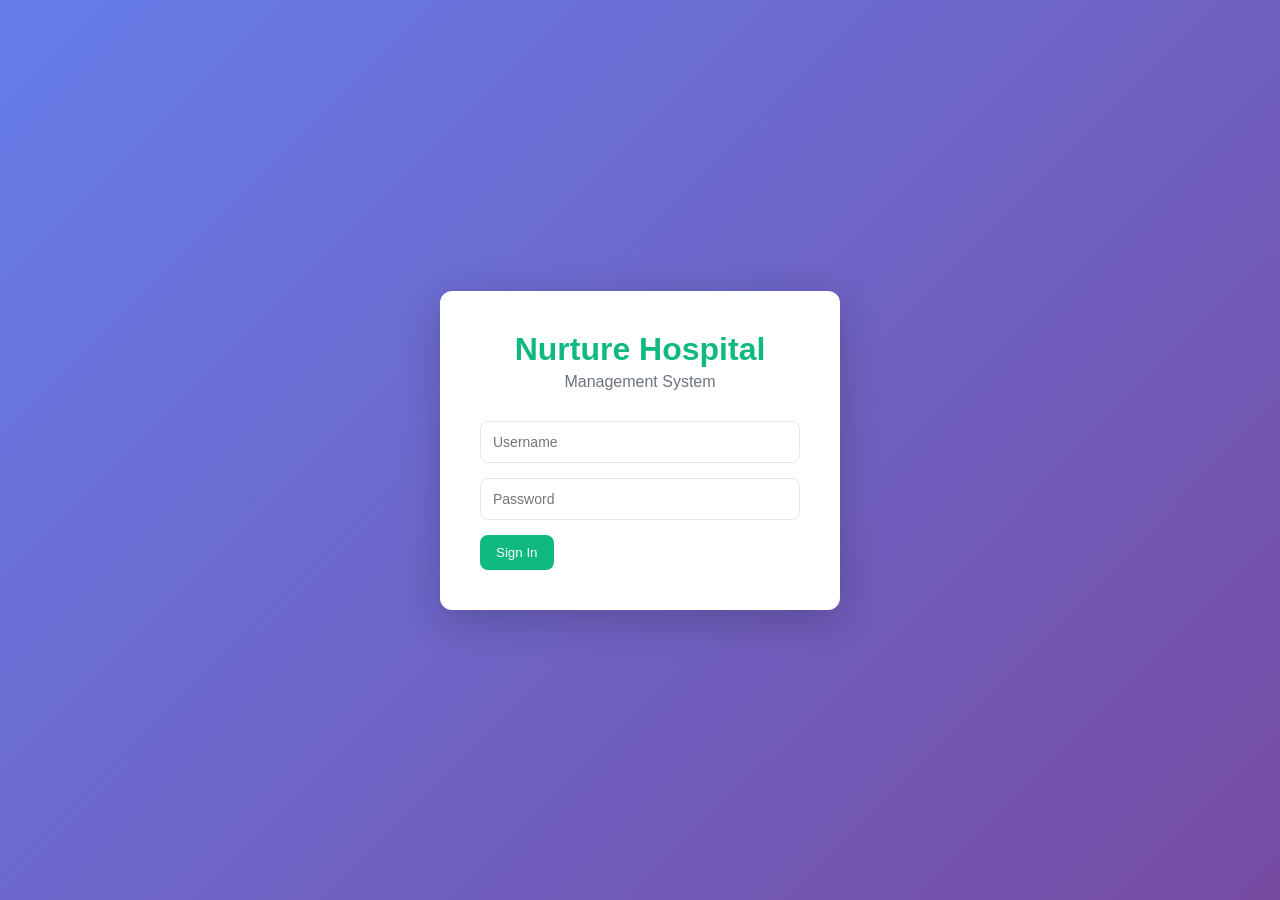
<file: frontend/index.html>
<!DOCTYPE html>
<html lang="en">
<head>
  <meta charset="UTF-8" />
  <meta name="viewport" content="width=device-width, initial-scale=1.0" />
  <title>Login - Hospital Management System</title>
  <link rel="stylesheet" href="css/style.css" />
</head>
<body class="login-page">
  <div class="login-container">
    <div class="login-box">
      <h1>Nurture Hospital</h1>
      <p>Management System</p>
      
      <form id="loginForm">
        <input type="text" id="username" placeholder="Username" required />
        <input type="password" id="password" placeholder="Password" required />
        <button type="submit" class="btn-primary">Sign In</button>
      </form>
      
      <p class="error-msg" id="errorMsg" style="display:none;"></p>
    </div>
  </div>
  
  <script src="js/auth.js"></script>
</body>
</html>
</file>
<file: frontend/css/style.css>
* {
  box-sizing: border-box;
  margin: 0;
  padding: 0;
  font-family: 'Segoe UI', Tahoma, Geneva, Verdana, sans-serif;
}

body {
  background: #f3f6fb;
  color: #1f2937;
}

.login-page {
  display: flex;
  justify-content: center;
  align-items: center;
  min-height: 100vh;
  background: linear-gradient(135deg, #667eea 0%, #764ba2 100%);
}

.login-container {
  background: white;
  padding: 40px;
  border-radius: 12px;
  box-shadow: 0 10px 40px rgba(0,0,0,0.2);
  width: 100%;
  max-width: 400px;
}

.login-container h1 {
  color: #10b981;
  text-align: center;
  margin-bottom: 5px;
}

.login-container p {
  text-align: center;
  color: #6b7280;
  margin-bottom: 30px;
}

.login-container input {
  width: 100%;
  padding: 12px;
  margin-bottom: 15px;
  border: 1px solid #e5e7eb;
  border-radius: 8px;
  font-size: 14px;
}

.layout {
  display: flex;
  min-height: 100vh;
}

.sidebar {
  width: 220px;
  background: #1f2937;
  color: white;
  padding: 20px;
  box-shadow: 2px 0 10px rgba(0,0,0,0.1);
}

.brand h2 {
  font-size: 24px;
  margin-bottom: 30px;
}

.sidebar nav {
  display: flex;
  flex-direction: column;
  gap: 10px;
  margin-bottom: 30px;
}

.sidebar a {
  color: #d1d5db;
  text-decoration: none;
  padding: 10px 12px;
  border-radius: 8px;
  transition: 0.3s;
}

.sidebar a.active,
.sidebar a:hover {
  background: #374151;
  color: white;
}

.sidebar .logout {
  color: #ef4444;
  margin-top: auto;
}

.main-content {
  flex: 1;
  padding: 30px;
}

.topbar {
  display: flex;
  justify-content: space-between;
  align-items: center;
  margin-bottom: 30px;
}

.topbar h1 {
  font-size: 28px;
}

.btn-primary {
  background: #10b981;
  color: white;
  border: none;
  padding: 10px 16px;
  border-radius: 8px;
  cursor: pointer;
  font-weight: 500;
}

.btn-primary:hover {
  background: #059669;
}

.stats-grid {
  display: grid;
  grid-template-columns: repeat(4, 1fr);
  gap: 20px;
  margin-bottom: 30px;
}

.stat-card {
  background: white;
  padding: 20px;
  border-radius: 12px;
  border-left: 5px solid #ccc;
  box-shadow: 0 2px 10px rgba(0,0,0,0.05);
}

.stat-card.green { border-left-color: #10b981; }
.stat-card.blue { border-left-color: #3b82f6; }
.stat-card.yellow { border-left-color: #f59e0b; }
.stat-card.red { border-left-color: #ef4444; }

.stat-card p {
  color: #6b7280;
  font-size: 14px;
  margin-bottom: 10px;
}

.stat-card h3 {
  font-size: 28px;
}

.panel {
  background: white;
  padding: 20px;
  border-radius: 12px;
  box-shadow: 0 2px 10px rgba(0,0,0,0.05);
}

.panel h2 {
  margin-bottom: 20px;
  font-size: 20px;
}

table {
  width: 100%;
  border-collapse: collapse;
}

th, td {
  text-align: left;
  padding: 12px;
  border-bottom: 1px solid #e5e7eb;
}

th {
  background: #f9fafb;
  font-weight: 600;
}

.badge {
  display: inline-block;
  padding: 5px 10px;
  border-radius: 20px;
  font-size: 12px;
  font-weight: 600;
}

.badge.confirmed {
  background: #dcfce7;
  color: #166534;
}

.badge.pending {
  background: #fef3c7;
  color: #92400e;
}

.error-msg {
  color: #ef4444;
  text-align: center;
  font-size: 14px;
  margin-top: 10px;
}

@media (max-width: 768px) {
  .layout { flex-direction: column; }
  .sidebar { width: 100%; }
  .stats-grid { grid-template-columns: 1fr 1fr; }
  .topbar { flex-direction: column; gap: 15px; }
}
</file>
